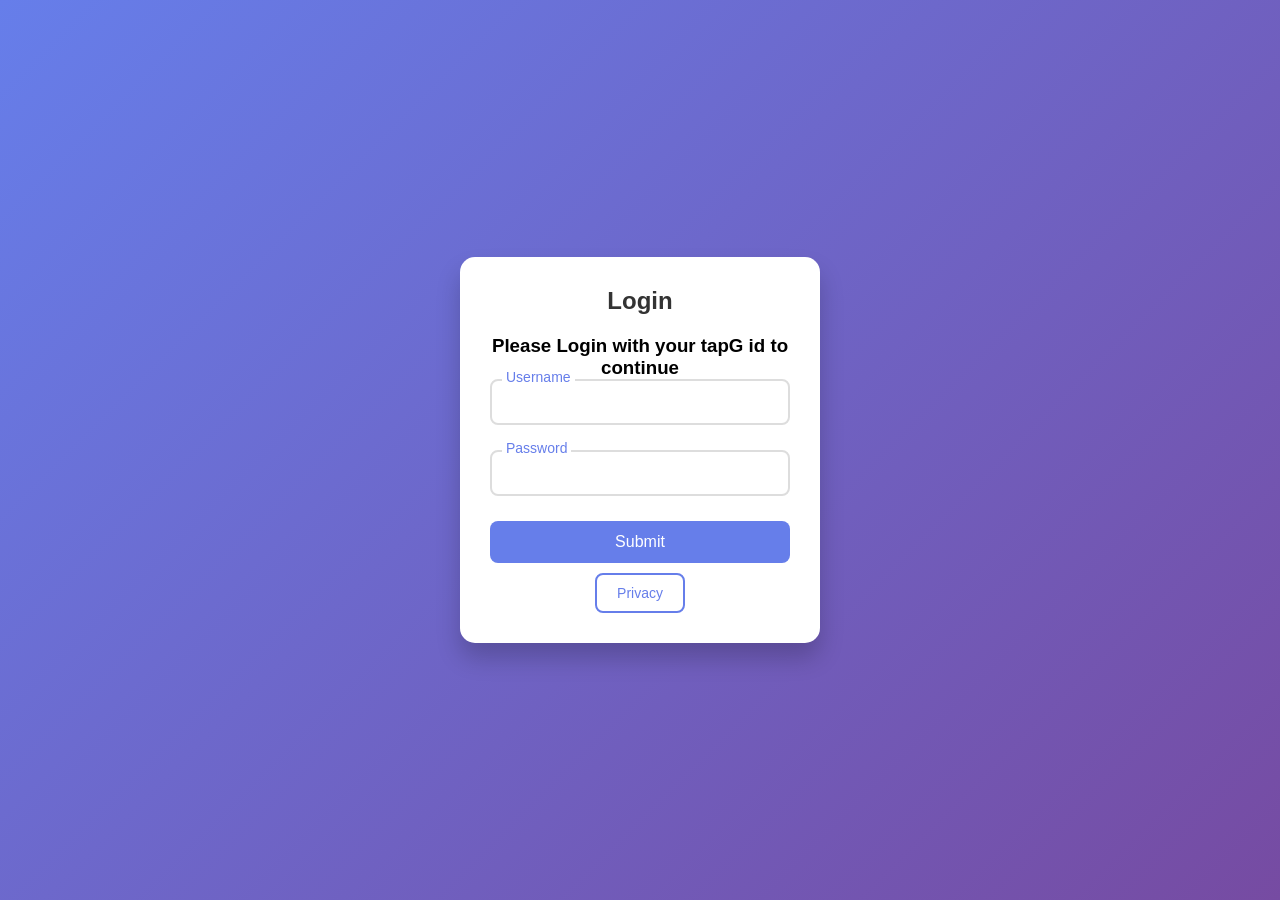
<file: index.html>
<!DOCTYPE html>
<html lang="en">
<head>
  <meta charset="UTF-8" />
  <meta name="viewport" content="width=device-width, initial-scale=1.0"/>
  <title>Login Page</title>
  <link rel="stylesheet" href="style.css"/>
</head>
<body>
  <div class="login-container">
    <div class="login-box">
      <h2>Login</h2>
      <h3>Please Login with your tapG id to continue</h3>
        <div class="input-group">
          <input type="text" id="email" name="username" required />
          <label for="username">Username</label>
        </div>
        <div class="input-group">
          <input type="password" id="password" name="password" required />
          <label for="password">Password</label>
        </div>
        <button class="button" id="loginBtn">Submit</button>
      <button class="secondary-button" onclick="navigateToDifferentRoute()">Privacy</button>
      <p id="message"></p>
    </div>
  </div>

  <script type="module" src="backend.js"></script>
</body>
</html>
</file>
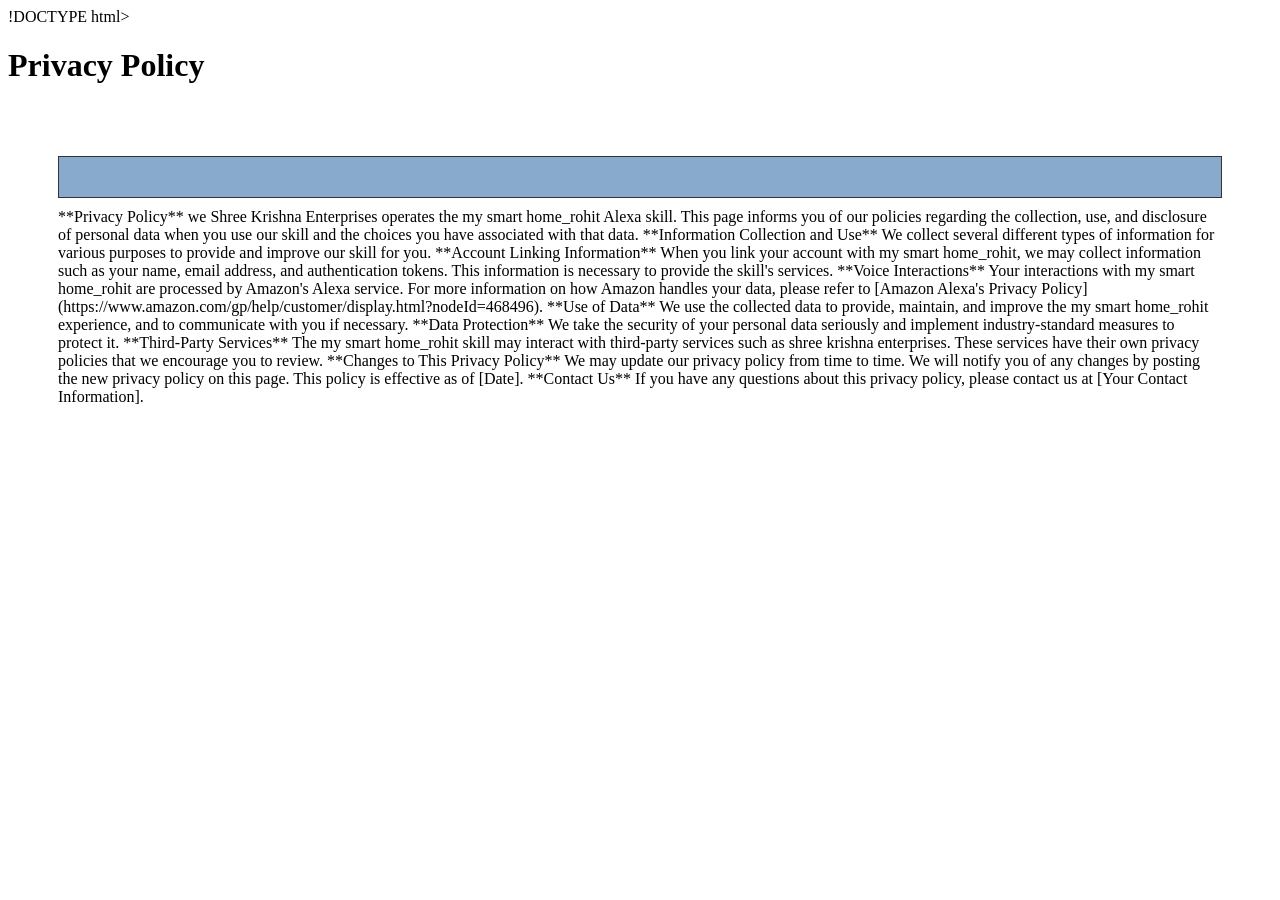
<file: privacy.html>
!DOCTYPE html>
    <html lang="en">
    <head>
        <meta charset="UTF-8">
        <meta name="viewport" content="width=device-width, initial-scale=1.0">
        <title>Privacy Page</title>
        <style>
            .grid-container {
                display: grid;
                grid-template-columns: repeat(1, 1fr); /* 1 equal-width columns */
                gap: 10px; /* Space between grid items */
                padding: 50px;
            }
    
            .grid-item {
                background-color: #8AC;
                color: white;
                border: 1px solid #333;
                padding: 20px;
                text-align: center;
                font-size: 1.5em;
            }
        </style>
    </head>
    <body>
        <h1>Privacy Policy</h1>
        <div class="grid-container">
            <div class="grid-item"></div>
            **Privacy Policy**

we Shree Krishna Enterprises operates the my smart home_rohit Alexa skill. This page informs you of our policies regarding the collection, use, and disclosure of personal data when you use our skill and the choices you have associated with that data.

**Information Collection and Use**

We collect several different types of information for various purposes to provide and improve our skill for you.

**Account Linking Information**

When you link your account with my smart home_rohit, we may collect information such as your name, email address, and authentication tokens. This information is necessary to provide the skill's services.

**Voice Interactions**

Your interactions with my smart home_rohit are processed by Amazon's Alexa service. For more information on how Amazon handles your data, please refer to [Amazon Alexa's Privacy Policy](https://www.amazon.com/gp/help/customer/display.html?nodeId=468496).

**Use of Data**

We use the collected data to provide, maintain, and improve the my smart home_rohit experience, and to communicate with you if necessary.

**Data Protection**

We take the security of your personal data seriously and implement industry-standard measures to protect it.

**Third-Party Services**

The my smart home_rohit skill may interact with third-party services such as shree krishna enterprises. These services have their own privacy policies that we encourage you to review.

**Changes to This Privacy Policy**

We may update our privacy policy from time to time. We will notify you of any changes by posting the new privacy policy on this page. This policy is effective as of [Date].

**Contact Us**

If you have any questions about this privacy policy, please contact us at [Your Contact Information].

        </div>
    </body>
    </head>
    </html>
</file>
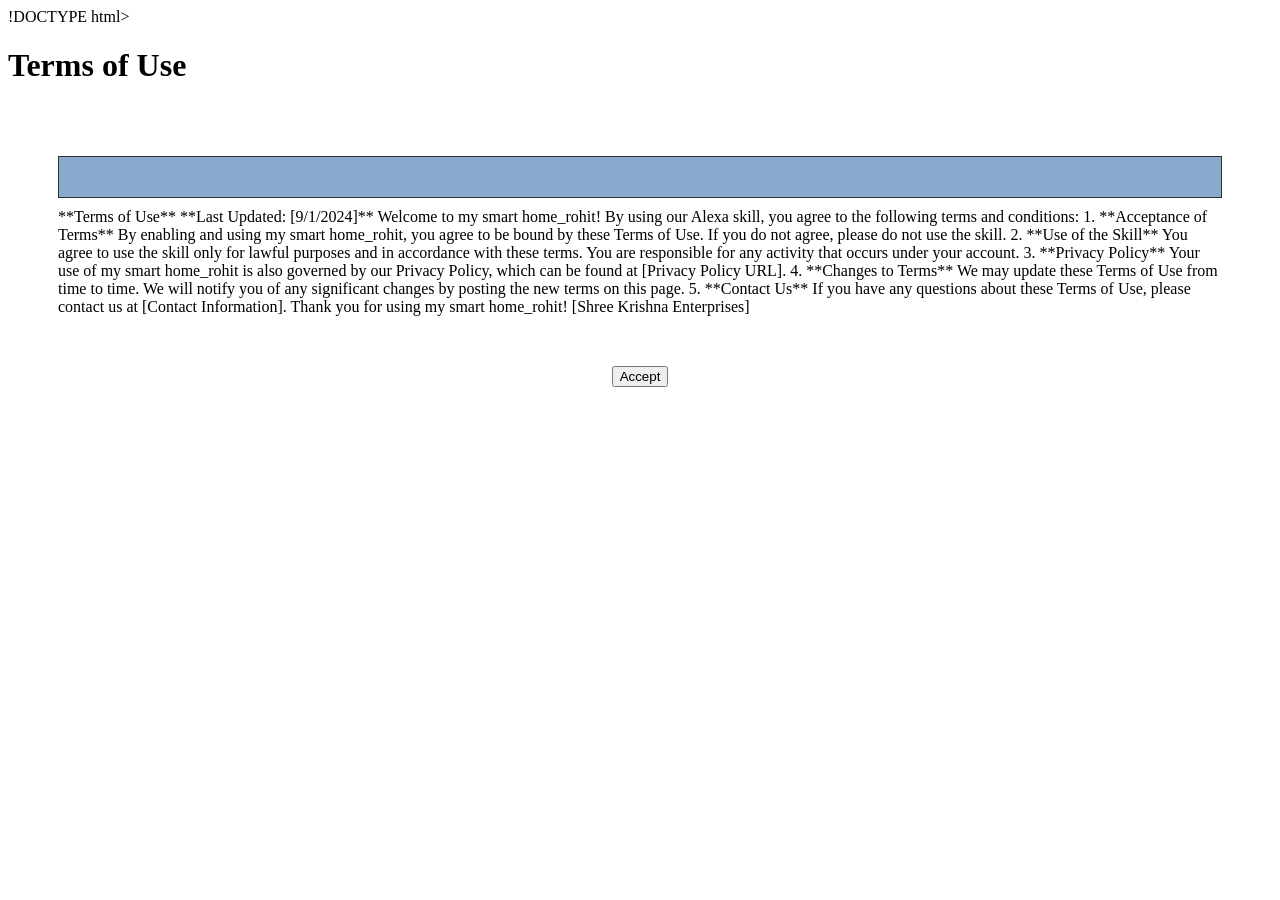
<file: termsofuse.html>
!DOCTYPE html>
    <html lang="en">
    <head>
        <meta charset="UTF-8">
        <meta name="viewport" content="width=device-width, initial-scale=1.0">
        <title>Terms of Use</title>
        <style>
            .grid-container {
                display: grid;
                grid-template-columns: repeat(1, 1fr); /* 1 equal-width columns */
                gap: 10px; /* Space between grid items */
                padding: 50px;
            }
    
            .grid-item {
                background-color: #8AC;
                color: white;
                border: 1px solid #333;
                padding: 20px;
                text-align: center;
                font-size: 1.5em;
            }
        </style>
    </head>
    <body>
        <h1>Terms of Use</h1>
        <div class="grid-container">
            <div class="grid-item"></div>
            **Terms of Use**

**Last Updated: [9/1/2024]**

Welcome to my smart home_rohit! By using our Alexa skill, you agree to the following terms and conditions:

1. **Acceptance of Terms**
   By enabling and using my smart home_rohit, you agree to be bound by these Terms of Use. If you do not agree, please do not use the skill.

2. **Use of the Skill**
   You agree to use the skill only for lawful purposes and in accordance with these terms. You are responsible for any activity that occurs under your account.

3. **Privacy Policy**
   Your use of my smart home_rohit is also governed by our Privacy Policy, which can be found at [Privacy Policy URL].

4. **Changes to Terms**
   We may update these Terms of Use from time to time. We will notify you of any significant changes by posting the new terms on this page.

5. **Contact Us**
   If you have any questions about these Terms of Use, please contact us at [Contact Information].

Thank you for using my smart home_rohit!

[Shree Krishna Enterprises]


</div>
<div style="color:skyblue ; display:flex ; justify-content:center">
    <form action="/redirect" method="post">
    <button>Accept</button>
    </form>
</div>
    </body>
    </head>
    </html>
</file>
<file: style.css>
* {
  box-sizing: border-box;
  margin: 0;
  padding: 0;
  font-family: "Segoe UI", Tahoma, Geneva, Verdana, sans-serif;
}

body {
  background: linear-gradient(135deg, #667eea, #764ba2);
  height: 100vh;
  display: flex;
  justify-content: center;
  align-items: center;
}

.login-container {
  width: 100%;
  max-width: 400px;
  padding: 20px;
}

.login-box {
  background-color: white;
  padding: 30px;
  border-radius: 15px;
  box-shadow: 0 15px 25px rgba(0, 0, 0, 0.2);
  text-align: center;
}

.login-box h2 {
  margin-bottom: 20px;
  color: #333;
}

.input-group {
  position: relative;
  margin-bottom: 25px;
}

.input-group input {
  width: 100%;
  padding: 12px 10px;
  font-size: 16px;
  border: 2px solid #ddd;
  border-radius: 8px;
  outline: none;
  transition: 0.3s ease;
}

.input-group input:focus {
  border-color: #667eea;
}

.input-group label {
  position: absolute;
  top: -10px;
  left: 12px;
  background: white;
  font-size: 14px;
  color: #667eea;
  padding: 0 4px;
}

.button {
  width: 100%;
  padding: 12px;
  background-color: #667eea;
  color: white;
  font-size: 16px;
  border: none;
  border-radius: 8px;
  cursor: pointer;
  transition: 0.3s ease;
  margin-bottom: 10px;
}

.button:hover {
  background-color: #5a67d8;
}

.secondary-button {
  background-color: transparent;
  color: #667eea;
  border: 2px solid #667eea;
  padding: 10px 20px;
  border-radius: 8px;
  font-size: 14px;
  cursor: pointer;
  transition: 0.3s ease;
}

.secondary-button:hover {
  background-color: #667eea;
  color: white;
}
</file>
